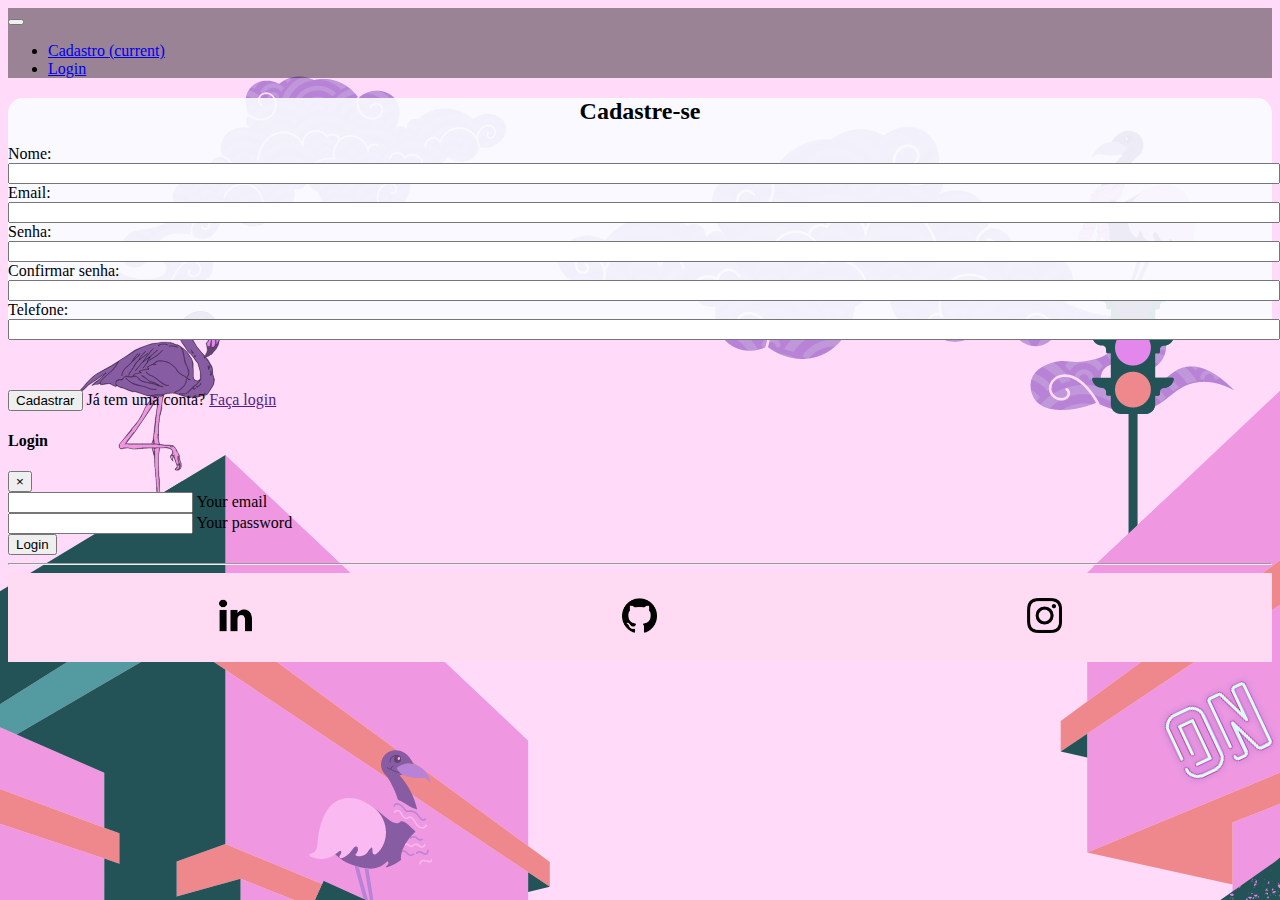
<file: index.html>
<!DOCTYPE html>
<html lang="pt-br">
  <head>
    <meta charset="UTF-8" />
    <meta http-equiv="X-UA-Compatible" content="IE=edge" />
    <meta name="viewport" content="width=device-width, initial-scale=1.0" />
    <title>Store - Rute Helen</title>
    <link rel="stylesheet" type="text/css" href="css/style.css" />
    <link
      rel="stylesheet"
      href="https://cdn.jsdelivr.net/npm/bootstrap@4.6.1/dist/css/bootstrap.min.css"
      integrity="sha384-zCbKRCUGaJDkqS1kPbPd7TveP5iyJE0EjAuZQTgFLD2ylzuqKfdKlfG/eSrtxUkn"
      crossorigin="anonymous"
    />
    <style>
      body {
        background-image: url("img/sky.png");
        background-repeat: no-repeat;
      }
      html {
        scroll-behavior: smooth;
      }
    </style>
  </head>

  <body>
    <!--Navbar-->
    <nav
      class="navbar navbar-expand-lg navbar-dark primary-color cor p-1 container-fluid w-100"
    >
      <!-- Collapse button -->
      <button
        class="navbar-toggler"
        type="button"
        data-toggle="collapse"
        data-target="#basicExampleNav"
        aria-controls="basicExampleNav"
        aria-expanded="false"
        aria-label="Toggle navigation"
      >
        <span class="navbar-toggler-icon"></span>
      </button>

      <!-- Collapsible content -->
      <div class="collapse navbar-collapse" id="basicExampleNav">
        <!-- Links -->
        <ul class="navbar-nav mr-auto">
          <li class="nav-item active">
            <a class="nav-link" href="#cadastro"
              >Cadastro
              <span class="sr-only">(current)</span>
            </a>
          </li>
          <li class="nav-item">
            <a class="nav-link" href="#"
            data-toggle="modal"
            data-target="#modalLoginForm">Login</a>
          </li>
        </ul>
        <!-- Links -->

        <form class="form-inline">

      </div>
      <!-- Collapsible content -->
    </nav>
    <!--/.Navbar-->
    <style>
      body {
        background-color: rgb(255, 248, 254);
      }
    </style>

    <div>
      <div class="container col-4 mb-50 p-4 mt-5" style="background-color: rgba(248, 252, 255, 0.9); border-radius: 15px;">
        <h2 class="center" id="cadastro">Cadastre-se</h2>
      <form>
        <div>
          <label for="nome">Nome:</label>
          <input type="text" id="nome" onkeyup="validaNome()" />
        </div>
        <div id="txtNome" class="mb-20"></div>
        <div>
          <label for="email">Email:</label>
          <input type="email" id="email" onkeyup="validaEmail()" />
        </div>
        <div id="txtEmail" class="mb-20"></div>
        <div>
          <label for="senha">Senha:</label>
          <input type="text" id="senha" onkeyup="validaSenha()" />
        </div>
        <div id="txtSenha" class="mb-20"></div>
        <div>
          <label for="senha">Confirmar senha:</label>
          <input type="text" id="confirmarSenha" onblur="confirmaSenha()" />
        </div>
        <div id="txtCSenha" class="mb-20"></div>
        <div>
          <label for="numero">Telefone:</label>
          <input type="number" id="numero" onkeyup="validaTelefone()" />
        </div>
        <div id="txtTelefone" class="mb-20"></div>
      </form>
    </div>


    <div class="container d-flex align-items-center justify-content-center mb-30">
      <button onclick="enviar()" class="pr-3 pl-3 py-1 rounded-pill" >
        Cadastrar
      </button>
      <span class="mx-2">Já tem uma conta?</span>
      
        <span><a
          href=""
          class="btn btn-default btn-rounded p-0"
          data-toggle="modal"
          data-target="#modalLoginForm"
          >Faça login</a
        ></span>
      
    </div>

    <div
      class="modal fade"
      id="modalLoginForm"
      tabindex="-1"
      role="dialog"
      aria-labelledby="myModalLabel"
      aria-hidden="true"
    >
      <div class="modal-dialog" role="document">
        <div class="modal-content">
          <div class="modal-header text-center">
            <h4 class="modal-title w-100 font-weight-bold">Login</h4>
            <button
              type="button"
              class="close"
              data-dismiss="modal"
              aria-label="Close"
            >
              <span aria-hidden="true">&times;</span>
            </button>
          </div>
          <div class="modal-body mx-3">
            <div class="md-form mb-5">
              <i class="fas fa-envelope prefix grey-text"></i>
              <input
                type="email"
                id="defaultForm-email"
                class="form-control validate"
              />
              <label
                data-error="wrong"
                data-success="right"
                for="defaultForm-email"
                >Your email</label
              >
            </div>

            <div class="md-form mb-4">
              <i class="fas fa-lock prefix grey-text"></i>
              <input
                type="password"
                id="defaultForm-pass"
                class="form-control validate"
              />
              <label
                data-error="wrong"
                data-success="right"
                for="defaultForm-pass"
                >Your password</label
              >
            </div>
          </div>
          <div class="modal-footer d-flex justify-content-center">
            <button class="btn btn-default">Login</button>
          </div>
        </div>
      </div>
    </div>
    
  </div>
</div>

    <hr />
    <footer id="footer" style="background-color: rgb(255, 219, 243)">
      <div class="rodape col-4 container">
        <a href="https://linkedin.com/in/rutehelencosta" target="_blank"
          ><img class="tm-social" src="img/linkedin.png" alt="Ícone linkedin"
        /></a>
        <a href="https://github.com/rHelen/StoreLandingPage" target="_blank"
          ><img class="tm-social" src="img/github.png" alt="Ícone GitHub"
        /></a>
        <a href="https://instagram.com/rhelencst" target="_blank"
          ><img class="tm-social" src="img/instagram.png" alt="Ícone Instagram"
        /></a>
      </div>
    </footer>

    <script src="js/script.js"></script>
    <script
      src="https://cdn.jsdelivr.net/npm/jquery@3.5.1/dist/jquery.slim.min.js"
      integrity="sha384-DfXdz2htPH0lsSSs5nCTpuj/zy4C+OGpamoFVy38MVBnE+IbbVYUew+OrCXaRkfj"
      crossorigin="anonymous"
    ></script>
    <script
      src="https://cdn.jsdelivr.net/npm/bootstrap@4.6.1/dist/js/bootstrap.bundle.min.js"
      integrity="sha384-fQybjgWLrvvRgtW6bFlB7jaZrFsaBXjsOMm/tB9LTS58ONXgqbR9W8oWht/amnpF"
      crossorigin="anonymous"
    ></script>
  </body>
</html>
</file>
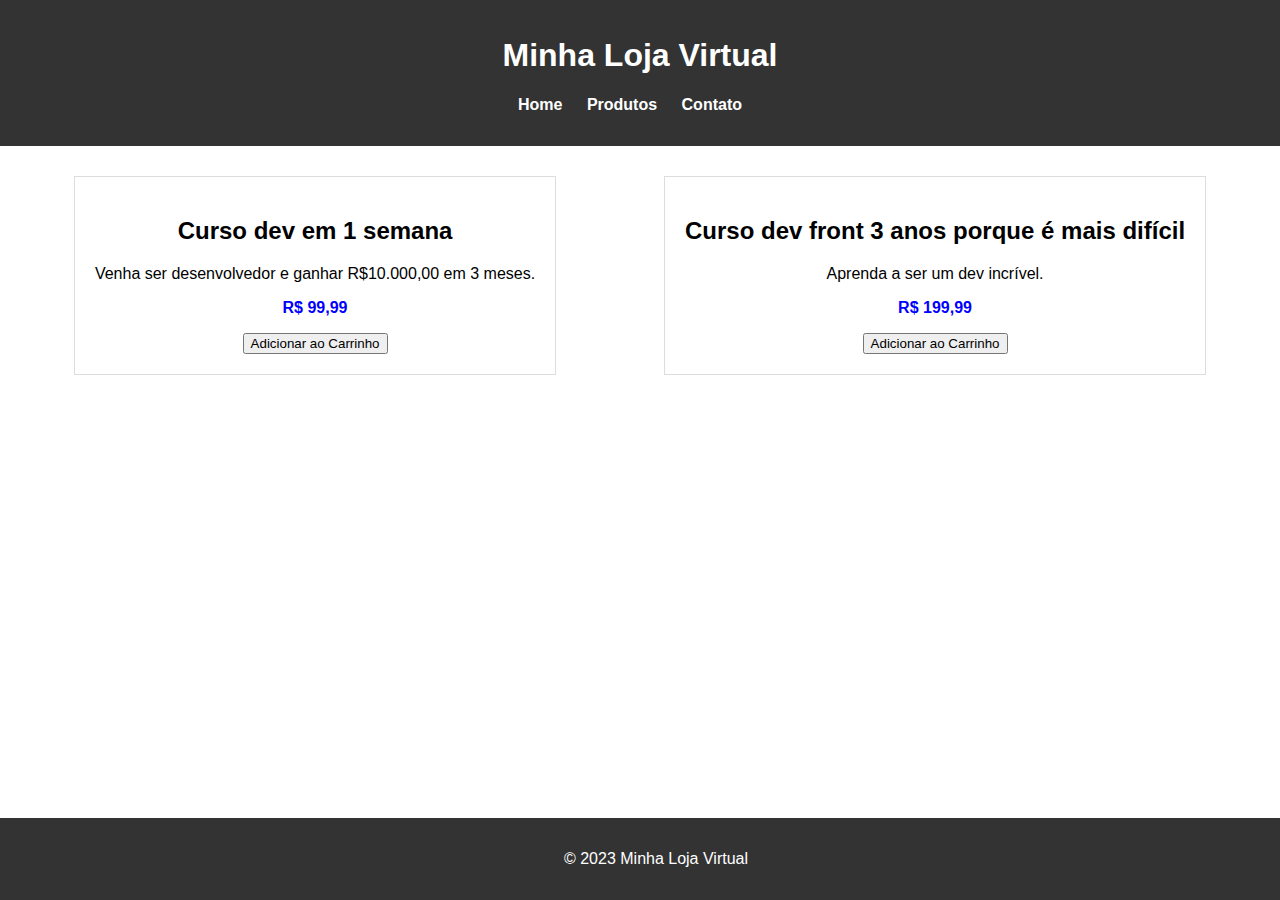
<file: logado.html>
<!DOCTYPE html>
<html lang="en">
<head>
    <meta charset="UTF-8">
    <meta name="viewport" content="width=device-width, initial-scale=1.0">
    <title>Store</title>
    <link rel="stylesheet" href="css/logado.css">
    <script defer src="js/script.js"></script>
</head>
<body>
    <header>
        <h1>Minha Loja Virtual</h1>
        <nav>
            <ul>
                <li><a href="#">Home</a></li>
                <li><a href="#">Produtos</a></li>
                <li><a href="#">Contato</a></li>
            </ul>
        </nav>
    </header>

    <section class="main-content">
        <article class="product" id="produto1">
            <h2>Curso dev em 1 semana</h2>
            <p>Venha ser desenvolvedor e ganhar R$10.000,00 em 3 meses.</p>
            <p class="price">R$ 99,99</p>
            <button>Adicionar ao Carrinho</button>
            <!--<button id="txtAdicionarCarrinho1" onclick="adicionarCarrinho1()">Adicionar ao Carrinho</button>-->
        </article>

        <article class="product" id="produto2">
            <h2>Curso dev front 3 anos porque é mais difícil</h2>
            <p>Aprenda a ser um dev incrível.</p>
            <p class="price">R$ 199,99</p>
            <button>Adicionar ao Carrinho</button>
            <!--<button id="txtAdicionarCarrinho2" onclick="adicionarCarrinho2()">Adicionar ao Carrinho</button>-->
        </article>

        <!-- Mais produtos aqui... -->

    </section>

    <footer>
        <p>&copy; 2023 Minha Loja Virtual</p>
    </footer>
</body>
</html>
</file>
<file: css/style.css>
.h-30{
    height: 150px;
}

.rodape{
    padding: 25px;
    display: flex;
    justify-content: space-around;
    align-items: center;
    flex-flow: row;
}
.tm-social{
    height: 35px;
}

.mb-50{
    margin-bottom: 50px;
}
.img{
    height: 1366;
    width: 657;
}

.center{
    text-align: center;
}
.cor{
    background-color: rgba(0, 0, 0, 0.4);
}
.cardsize{
    height: 100px;
}
</file>
<file: css/logado.css>
body {
    font-family: Arial, sans-serif;
    margin: 0;
    padding: 0;
}

header {
    background-color: #333;
    color: #ffffff;
    padding: 1em;
    text-align: center;
}

nav ul {
    list-style: none;
    padding: 0;
}

nav ul li {
    display: inline;
    margin-right: 20px;
}

nav a {
    text-decoration: none;
    color: #fff;
    font-weight: bold;
}

.main-content {
    display: flex;
    flex-wrap: wrap;
    justify-content: space-around;
    padding: 20px;
}

.product {
    border: 1px solid #ddd;
    padding: 20px;
    margin: 10px;
    text-align: center;
}

.product img {
    max-width: 100%;
    height: auto;
}

.price {
    color: #00f;
    font-weight: bold;
}

footer {
    background-color: #333;
    color: #fff;
    text-align: center;
    padding: 1em;
    position: fixed;
    bottom: 0;
    width: 100%;
}
</file>
